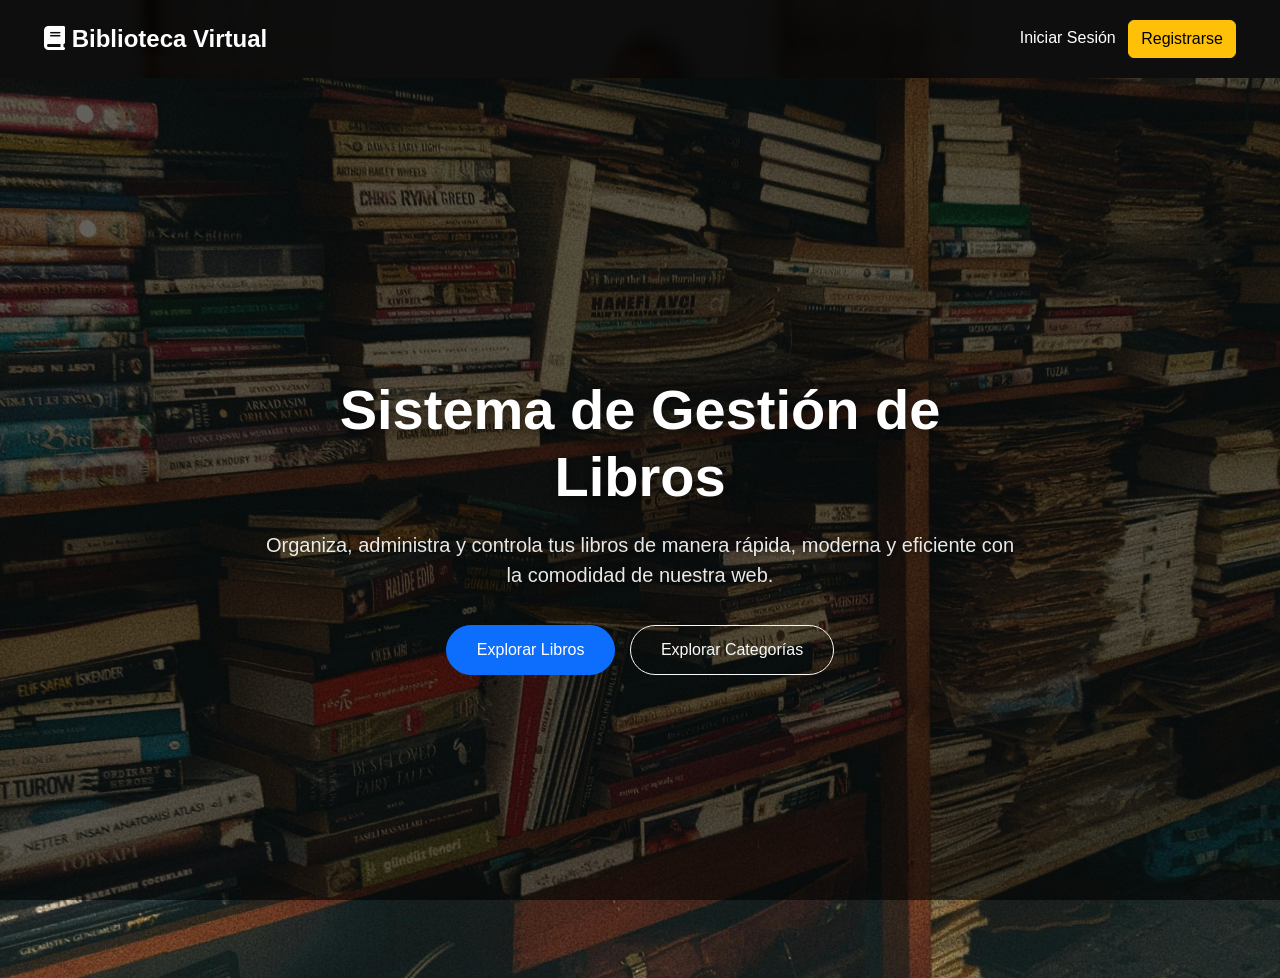
<file: index.html>
<!DOCTYPE html>
<html lang="es">

<head>
    <meta charset="UTF-8">
    <meta name="viewport" content="width=device-width, initial-scale=1.0">

    <title>Sistema de Gestión de Libros</title>

    <link href="https://cdn.jsdelivr.net/npm/bootstrap@5.3.7/dist/css/bootstrap.min.css" rel="stylesheet">

    <link rel="stylesheet" href="https://cdnjs.cloudflare.com/ajax/libs/font-awesome/6.7.2/css/all.min.css">

    <link rel="stylesheet" href="css/styles.css">
</head>

<body>


    <nav class="navbar navbar-expand-lg custom-navbar">

        <div class="container-fluid">

            <a class="navbar-brand" href="#">
                <i class="fa-solid fa-book"></i>
                Biblioteca Virtual
            </a>

            <div>

                <a href="pages/login.html" class="nav-link d-inline login-bnt">
                    Iniciar Sesión
                </a>

                <a href="pages/register.html" class="btn btn-warning ms-2">
                    Registrarse
                </a>

            </div>

        </div>

    </nav>

    <section class="hero-section">

        <div class="overlay"></div>

        <div class="hero-content">

            <h1>
                Sistema de Gestión de Libros
            </h1>

            <p>
                Organiza, administra y controla tus libros de manera rápida,
                moderna y eficiente con la comodidad de nuestra web.
            </p>

            <div class="hero-buttons">

                <a href="#" class="btn btn-primary">
                    Explorar Libros
                </a>

                <a href="#" class="btn btn-outline-light">
                    Explorar Categorías
                </a>

            </div>

        </div>

    </section>

    <script src="https://cdn.jsdelivr.net/npm/bootstrap@5.3.7/dist/js/bootstrap.bundle.min.js"></script>
</body>

</html>
</file>
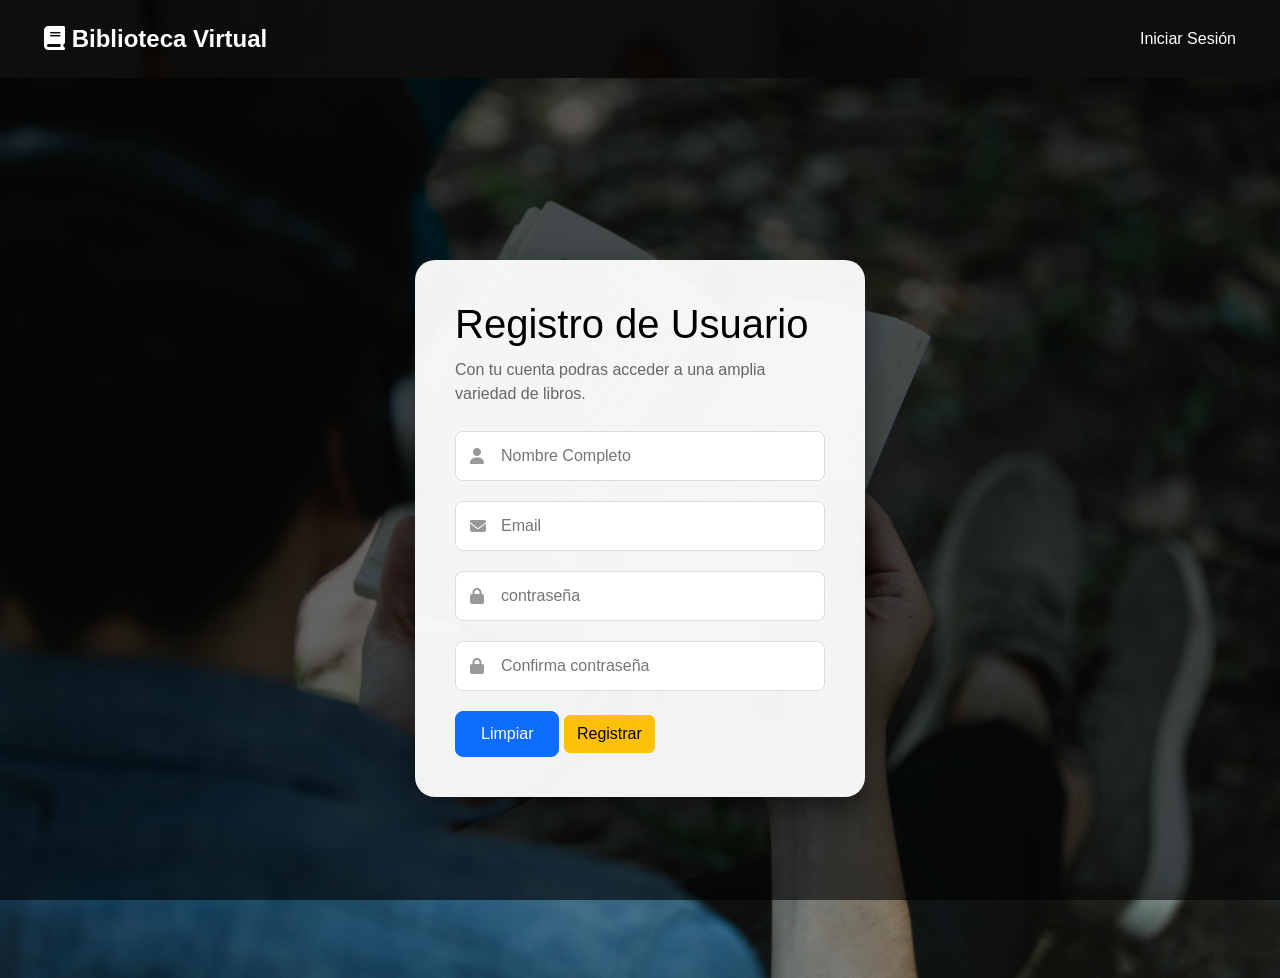
<file: pages/register.html>
<!DOCTYPE html>
<html lang="es">

<head>
    <meta charset="UTF-8">
    <meta name="viewport" content="width=device-width, initial-scale=1.0">

    <title>Registro de Usuario</title>

    <link href="https://cdn.jsdelivr.net/npm/bootstrap@5.3.7/dist/css/bootstrap.min.css" rel="stylesheet">

    <link rel="stylesheet" href="https://cdnjs.cloudflare.com/ajax/libs/font-awesome/6.7.2/css/all.min.css">

    <link rel="stylesheet" href="../css/styles.css">

</head>


<body>
    <!-- Encabezado -->
    <nav class="navbar navbar-expand-lg custom-navbar">

        <div class="container-fluid">

            <a class="navbar-brand" href="../index.html">
                <i class="fa-solid fa-book"></i>
                Biblioteca Virtual
            </a>

            <div>

                <a href="login.html" class="nav-link d-inline login-bnt">
                    Iniciar Sesión
                </a>

            </div>

        </div>

    </nav>


    <section class="register-box">

        <div class="overlay"></div>

        <div class="register">

            <h1>
                Registro de Usuario
            </h1>

            <p>
                Con tu cuenta podras acceder a una amplia variedad de libros.
            </p>
            <form id="formRegistro">
                <div class="input-box">

                    <i class="fa-solid fa-user input-icon"></i>

                    <input type="text" id="nombre" placeholder="Nombre Completo">

                </div>

                <div class="input-box">

                    <i class="fa-solid fa-envelope input-icon"></i>

                    <input type="email" id="correo" placeholder="Email">

                </div>

                <div class="input-box">

                    <i class="fa-solid fa-lock input-icon"></i>

                    <input type="password" id="password" placeholder="contraseña">

                </div>

                <div class="input-box">

                    <i class="fa-solid fa-lock input-icon"></i>

                    <input type="password" id="cpassword" placeholder="Confirma contraseña">

                </div>

                <div class="buttons-container">
                    <button type="button" class="btn btn-primary" id="btnLimpiar">Limpiar</button>
                    <button type="submit" class="btn btn-warning">Registrar</button>
                </div>
            </form>



        </div>

    </section>

    <script src="https://cdn.jsdelivr.net/npm/bootstrap@5.3.7/dist/js/bootstrap.bundle.min.js">
    </script>
    <script src="../js/users.js"></script>
    <script src="../js/register.js"></script>

</body>

</html>
</file>
<file: css/styles.css>
/* RESET */
* {
    margin: 0;
    padding: 0;
    box-sizing: border-box;
}

body {
    min-height: 100vh;
    font-family: 'Segoe UI', Tahoma, Geneva, Verdana, sans-serif;
    background: url('../assets/img/fhome.jpg') center center/cover no-repeat fixed;
    color: #333;
}

/* OVERLAY GLOBAL */
.overlay {
    position: fixed;
    top: 0;
    left: 0;
    width: 100%;
    height: 100%;
    background: rgba(0, 0, 0, 0.6);
    z-index: 1;
}

.container {
    position: relative;
    z-index: 5;
}

/* NAVBAR */
.custom-navbar {
    background: rgba(0, 0, 0, 0.85);
    backdrop-filter: blur(5px);
    padding: 1rem 2rem;
    z-index: 1000;
    position: relative;
}

.navbar-brand {
    color: white !important;
    font-size: 1.5rem;
    font-weight: bold;
}

.nav-link {
    color: white !important;
    margin-left: 15px;
    transition: 0.3s;
}

.nav-link:hover {
    color: #ffc107 !important;
}

/* SECCIONES Y CONTENEDORES */
.hero-section, .register-box, .login-box, .home-box {
    min-height: 100vh;
    display: flex;
    justify-content: center;
    align-items: center;
    position: relative;
}

.hero-section { background: url('../assets/img/fondo.jpg') center center/cover no-repeat; }
.register-box { background: url('../assets/img/fregistro.jpg') center center/cover no-repeat; }
.login-box { background: url('../assets/img/flogin.jpg') center center/cover no-repeat; }
.home-box { background: url('../assets/img/fhome.jpg') center center/cover no-repeat; }

.prestamos-container {
    position: relative;
    z-index: 5;
    text-align: center;
    color: white;
}

#listaHistorial {
    max-height: 400px;
    overflow-y: auto;
}

.prestamos-container h1 {
    color: white;
    font-weight: bold;
    margin-bottom: 25px;
    text-shadow: 2px 2px 10px rgba(0,0,0,0.5);
}

#listaHistorial .list-group-item {
    border-radius: 10px;
    margin-bottom: 10px;
}

/* HERO CONTENT (INDEX) */
.hero-content {
    position: relative;
    z-index: 5;
    text-align: center;
    color: white !important;
    max-width: 800px;
    padding: 20px;
}

.hero-content h1 {
    font-size: 3.5rem;
    font-weight: bold;
    margin-bottom: 20px;
    text-shadow: 2px 2px 10px rgba(0,0,0,0.5);
}

.hero-content p {
    font-size: 1.25rem;
    margin-bottom: 30px;
    opacity: 0.9;
    text-shadow: 1px 1px 5px rgba(0,0,0,0.5);
}

/* CUADROS DE DIALOGO (LOGIN/REGISTER) */

.register, .login {
    position: relative;
    z-index: 10;
    max-width: 450px;
    width: 90%;
    padding: 40px;
    background: rgba(255, 255, 255, 0.95);
    border-radius: 20px;
    box-shadow: 0 10px 30px rgba(0,0,0,0.5);
    color: #333;
}

.register h1, .login h1 { margin-bottom: 10px; color: #000; }
.register p, .login p { margin-bottom: 25px; color: #666; }

/* INPUTS ESTILO SIMPLE */
.input-box {
    position: relative;
    margin-bottom: 20px;
}

.input-box input {
    width: 100%;
    padding: 12px 15px 12px 45px;
    border: 1px solid #ddd;
    border-radius: 8px;
    outline: none;
    font-size: 16px;
    transition: 0.3s;
}

.input-box input:focus {
    border-color: #0d6efd;
    box-shadow: 0 0 0 3px rgba(13, 110, 253, 0.25);
}

.input-icon {
    position: absolute;
    left: 15px;
    top: 50%;
    transform: translateY(-50%);
    color: #999;
}

/* DASHBOARD (HOME) */
.card {
    border: none;
    border-radius: 12px;
}

.shadow-sm { box-shadow: 0 .125rem .25rem rgba(0,0,0,.075) !important; }
.shadow { box-shadow: 0 .5rem 1rem rgba(0,0,0,.15) !important; }

/* BOTONES */
.btn-primary { padding: 10px 25px; border-radius: 8px; }
.hero-buttons .btn { margin: 5px; border-radius: 30px; padding: 12px 30px; }

/* UTILS */
.z-index-5 { z-index: 5; }

/* ESTILOS ESPECIFICOS RAMA GERARDO */
#listaLibrosUsuario, #listaLibrosAdmin {
    max-height: 500px;
    overflow-y: auto;
}

.list-group-item {
    transition: background 0.2s;
}

.list-group-item:hover {
    background-color: #f8f9fa;
}

.badge {
    font-weight: 500;
}
</file>
